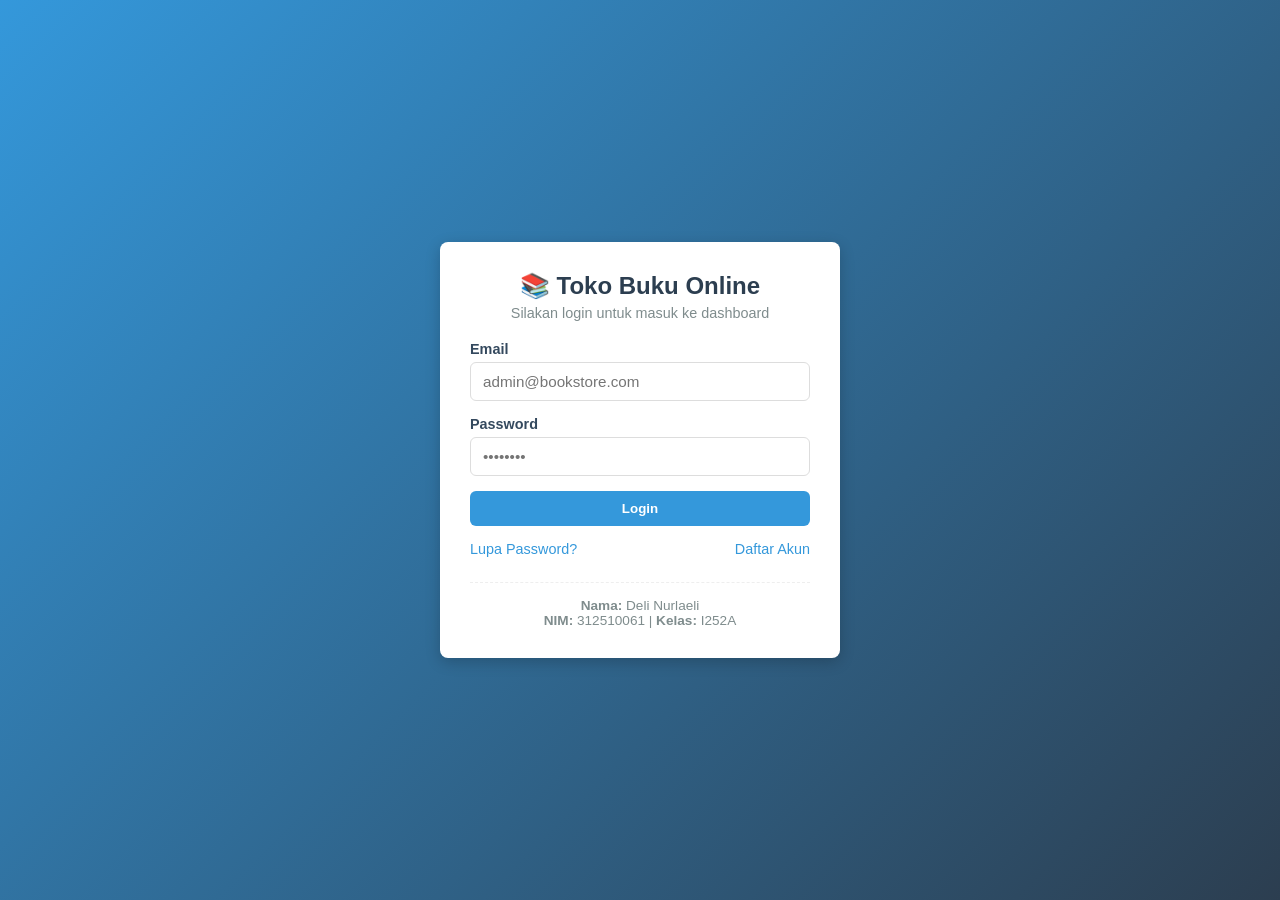
<file: tugas-uts-web1/index.html>
<!DOCTYPE html>
<html lang="id">
<head>
    <meta charset="UTF-8">
    <meta name="viewport" content="width=device-width, initial-scale=1.0">
    <title>Login - Toko Buku Online</title>
    <link rel="stylesheet" href="css/style.css">
</head>
<body class="login-body">
    <div class="login-card">
        <h2>📚 Toko Buku Online</h2>
        <p class="subtitle">Silakan login untuk masuk ke dashboard</p>
        
        <form id="loginForm">
            <div class="form-group">
                <label for="email">Email</label>
                <input type="email" id="email" placeholder="admin@bookstore.com" required>
            </div>
            <div class="form-group">
                <label for="password">Password</label>
                <input type="password" id="password" placeholder="••••••••" required>
            </div>
            <button type="submit" class="btn btn-primary btn-block">Login</button>
        </form>

        <div class="login-links">
            <a href="#" id="forgotBtn">Lupa Password?</a>
            <a href="#" id="registerBtn">Daftar Akun</a>
        </div>

        <div class="student-info">
            <p><strong>Nama:</strong> Deli Nurlaeli</p>
            <p><strong>NIM:</strong> 312510061 | <strong>Kelas:</strong> I252A</p>
        </div>
    </div>

    <!-- Modal Lupa Password -->
    <div id="forgotModal" class="modal">
        <div class="modal-content">
            <span class="close" id="closeForgot">&times;</span>
            <h3>Reset Password</h3>
            <p>Masukkan email Anda untuk instruksi pemulihan:</p>
            <input type="email" id="resetEmail" placeholder="email@example.com" class="form-control mt-3">
            <button id="submitReset" class="btn btn-primary btn-block mt-3">Kirim Instruksi</button>
        </div>
    </div>

    <!-- Modal Daftar -->
    <div id="registerModal" class="modal">
        <div class="modal-content">
            <span class="close" id="closeRegister">&times;</span>
            <h3>Daftar Akun Baru</h3>
            <form id="registerForm" class="mt-3">
                <div class="form-group">
                    <label>Nama Lengkap</label>
                    <input type="text" id="regName" required class="form-control">
                </div>
                <div class="form-group">
                    <label>Email</label>
                    <input type="email" id="regEmail" required class="form-control">
                </div>
                <div class="form-group">
                    <label>Password</label>
                    <input type="password" id="regPassword" required class="form-control">
                </div>
                <button type="submit" class="btn btn-success btn-block">Daftar Sekarang</button>
            </form>
        </div>
    </div>

    <script src="js/data.js"></script>
    <script src="js/script.js"></script>
</body>
</html>
</file>
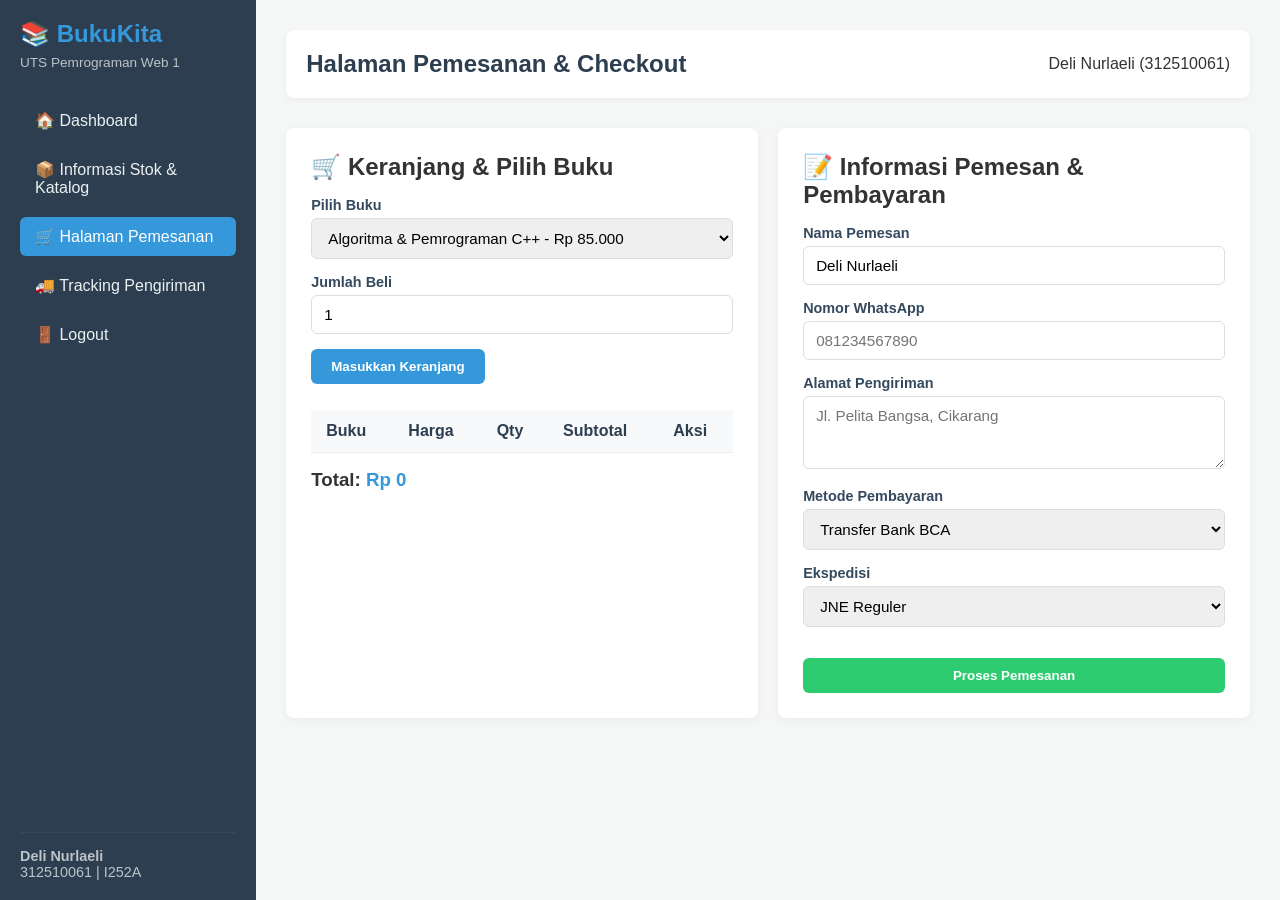
<file: tugas-uts-web1/chackout.html>
<!DOCTYPE html>
<html lang="id">
<head>
    <meta charset="UTF-8">
    <meta name="viewport" content="width=device-width, initial-scale=1.0">
    <title>Halaman Pemesanan - Toko Buku Online</title>
    <link rel="stylesheet" href="css/style.css">
</head>
<body>
    <div class="app-layout">
        <aside class="sidebar">
            <div class="sidebar-brand">
                <h2>📚 BukuKita</h2>
                <small>UTS Pemrograman Web 1</small>
            </div>
            <ul class="sidebar-menu">
                <li><a href="dashboard.html">🏠 Dashboard</a></li>
                <li><a href="stok.html">📦 Informasi Stok & Katalog</a></li>
                <li class="active"><a href="checkout.html">🛒 Halaman Pemesanan</a></li>
                <li><a href="tracking.html">🚚 Tracking Pengiriman</a></li>
                <li><a href="#" id="logoutBtn">🚪 Logout</a></li>
            </ul>
            <div class="sidebar-footer">
                <p><strong>Deli Nurlaeli</strong></p>
                <p>312510061 | I252A</p>
            </div>
        </aside>

        <main class="main-content">
            <header class="top-header">
                <h1>Halaman Pemesanan & Checkout</h1>
                <span>Deli Nurlaeli (312510061)</span>
            </header>

            <div class="checkout-grid">
                <div class="card">
                    <h2>🛒 Keranjang & Pilih Buku</h2>
                    <div class="form-group mt-3">
                        <label>Pilih Buku</label>
                        <select id="selectBook" class="form-control"></select>
                    </div>
                    <div class="form-group">
                        <label>Jumlah Beli</label>
                        <input type="number" id="buyQty" value="1" min="1" class="form-control">
                    </div>
                    <button id="addToCartBtn" class="btn btn-primary">Masukkan Keranjang</button>

                    <div class="table-responsive mt-3">
                        <table class="data-table">
                            <thead>
                                <tr>
                                    <th>Buku</th>
                                    <th>Harga</th>
                                    <th>Qty</th>
                                    <th>Subtotal</th>
                                    <th>Aksi</th>
                                </tr>
                            </thead>
                            <tbody id="cartTableBody"></tbody>
                        </table>
                    </div>
                    <div class="mt-3">
                        <h3>Total: <span id="cartTotalPrice" class="text-primary">Rp 0</span></h3>
                    </div>
                </div>

                <div class="card">
                    <h2>📝 Informasi Pemesan & Pembayaran</h2>
                    <form id="checkoutForm" class="mt-3">
                        <div class="form-group">
                            <label>Nama Pemesan</label>
                            <input type="text" id="orderName" value="Deli Nurlaeli" required class="form-control">
                        </div>
                        <div class="form-group">
                            <label>Nomor WhatsApp</label>
                            <input type="text" id="orderPhone" placeholder="081234567890" required class="form-control">
                        </div>
                        <div class="form-group">
                            <label>Alamat Pengiriman</label>
                            <textarea id="orderAddress" rows="3" placeholder="Jl. Pelita Bangsa, Cikarang" required class="form-control"></textarea>
                        </div>
                        <div class="form-group">
                            <label>Metode Pembayaran</label>
                            <select id="paymentMethod" class="form-control">
                                <option value="Transfer BCA">Transfer Bank BCA</option>
                                <option value="QRIS / E-Wallet">QRIS / GoPay / OVO</option>
                                <option value="COD">COD (Cash on Delivery)</option>
                            </select>
                        </div>
                        <div class="form-group">
                            <label>Ekspedisi</label>
                            <select id="shippingCourier" class="form-control">
                                <option value="JNE Reguler">JNE Reguler</option>
                                <option value="SiCepat Express">SiCepat Express</option>
                            </select>
                        </div>
                        <button type="submit" class="btn btn-success btn-block mt-3">Proses Pemesanan</button>
                    </form>
                </div>
            </div>
        </main>
    </div>

    <!-- Modal Sukses -->
    <div id="successModal" class="modal">
        <div class="modal-content text-center">
            <h3>🎉 Pesanan Berhasil!</h3>
            <p class="mt-2">Nomor Delivery Order (DO) Anda:</p>
            <h2 id="generatedDONumber" class="text-primary mt-2">DO-88421</h2>
            <button id="closeSuccessModal" class="btn btn-primary mt-3">Lihat Tracking Pengiriman</button>
        </div>
    </div>

    <script src="js/data.js"></script>
    <script src="js/script.js"></script>
</body>
</html>
</file>
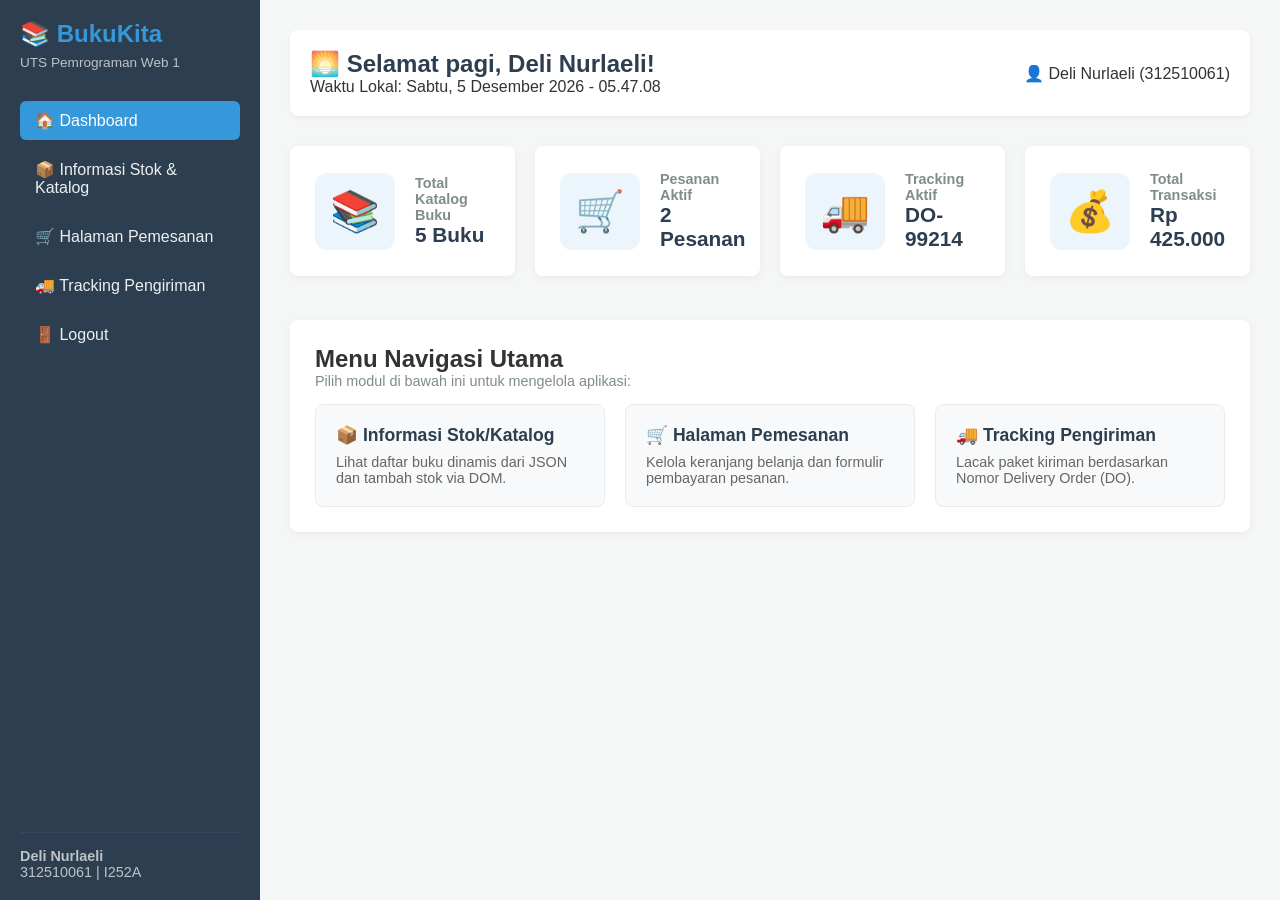
<file: tugas-uts-web1/dashboard.html>
<!DOCTYPE html>
<html lang="id">
<head>
    <meta charset="UTF-8">
    <meta name="viewport" content="width=device-width, initial-scale=1.0">
    <title>Dashboard - Toko Buku Online</title>
    <link rel="stylesheet" href="css/style.css">
</head>
<body>
    <div class="app-layout">
        <aside class="sidebar">
            <div class="sidebar-brand">
                <h2>📚 BukuKita</h2>
                <small>UTS Pemrograman Web 1</small>
            </div>
            <ul class="sidebar-menu">
                <li class="active"><a href="dashboard.html">🏠 Dashboard</a></li>
                <li><a href="stok.html">📦 Informasi Stok & Katalog</a></li>
                <li><a href="checkout.html">🛒 Halaman Pemesanan</a></li>
                <li><a href="tracking.html">🚚 Tracking Pengiriman</a></li>
                <li><a href="#" id="logoutBtn">🚪 Logout</a></li>
            </ul>
            <div class="sidebar-footer">
                <p><strong>Deli Nurlaeli</strong></p>
                <p>312510061 | I252A</p>
            </div>
        </aside>

        <main class="main-content">
            <header class="top-header">
                <div class="greeting-box">
                    <h1 id="greetingTitle">Halo!</h1>
                    <p id="localTimeDisplay">Memuat waktu...</p>
                </div>
                <div class="user-profile">
                    <span>👤 Deli Nurlaeli (312510061)</span>
                </div>
            </header>

            <div class="dashboard-grid">
                <div class="card stat-card">
                    <div class="stat-icon">📚</div>
                    <div class="stat-info">
                        <h3>Total Katalog Buku</h3>
                        <p id="totalBooks">0 Buku</p>
                    </div>
                </div>
                <div class="card stat-card">
                    <div class="stat-icon">🛒</div>
                    <div class="stat-info">
                        <h3>Pesanan Aktif</h3>
                        <p>2 Pesanan</p>
                    </div>
                </div>
                <div class="card stat-card">
                    <div class="stat-icon">🚚</div>
                    <div class="stat-info">
                        <h3>Tracking Aktif</h3>
                        <p>DO-99214</p>
                    </div>
                </div>
                <div class="card stat-card">
                    <div class="stat-icon">💰</div>
                    <div class="stat-info">
                        <h3>Total Transaksi</h3>
                        <p>Rp 425.000</p>
                    </div>
                </div>
            </div>

            <div class="card mt-4">
                <h2>Menu Navigasi Utama</h2>
                <p class="subtitle" style="margin-bottom: 15px;">Pilih modul di bawah ini untuk mengelola aplikasi:</p>
                <div class="quick-links-grid">
                    <a href="stok.html" class="quick-card">
                        <h3>📦 Informasi Stok/Katalog</h3>
                        <p>Lihat daftar buku dinamis dari JSON dan tambah stok via DOM.</p>
                    </a>
                    <a href="checkout.html" class="quick-card">
                        <h3>🛒 Halaman Pemesanan</h3>
                        <p>Kelola keranjang belanja dan formulir pembayaran pesanan.</p>
                    </a>
                    <a href="tracking.html" class="quick-card">
                        <h3>🚚 Tracking Pengiriman</h3>
                        <p>Lacak paket kiriman berdasarkan Nomor Delivery Order (DO).</p>
                    </a>
                </div>
            </div>
        </main>
    </div>

    <script src="js/data.js"></script>
    <script src="js/script.js"></script>
</body>
</html>
</file>
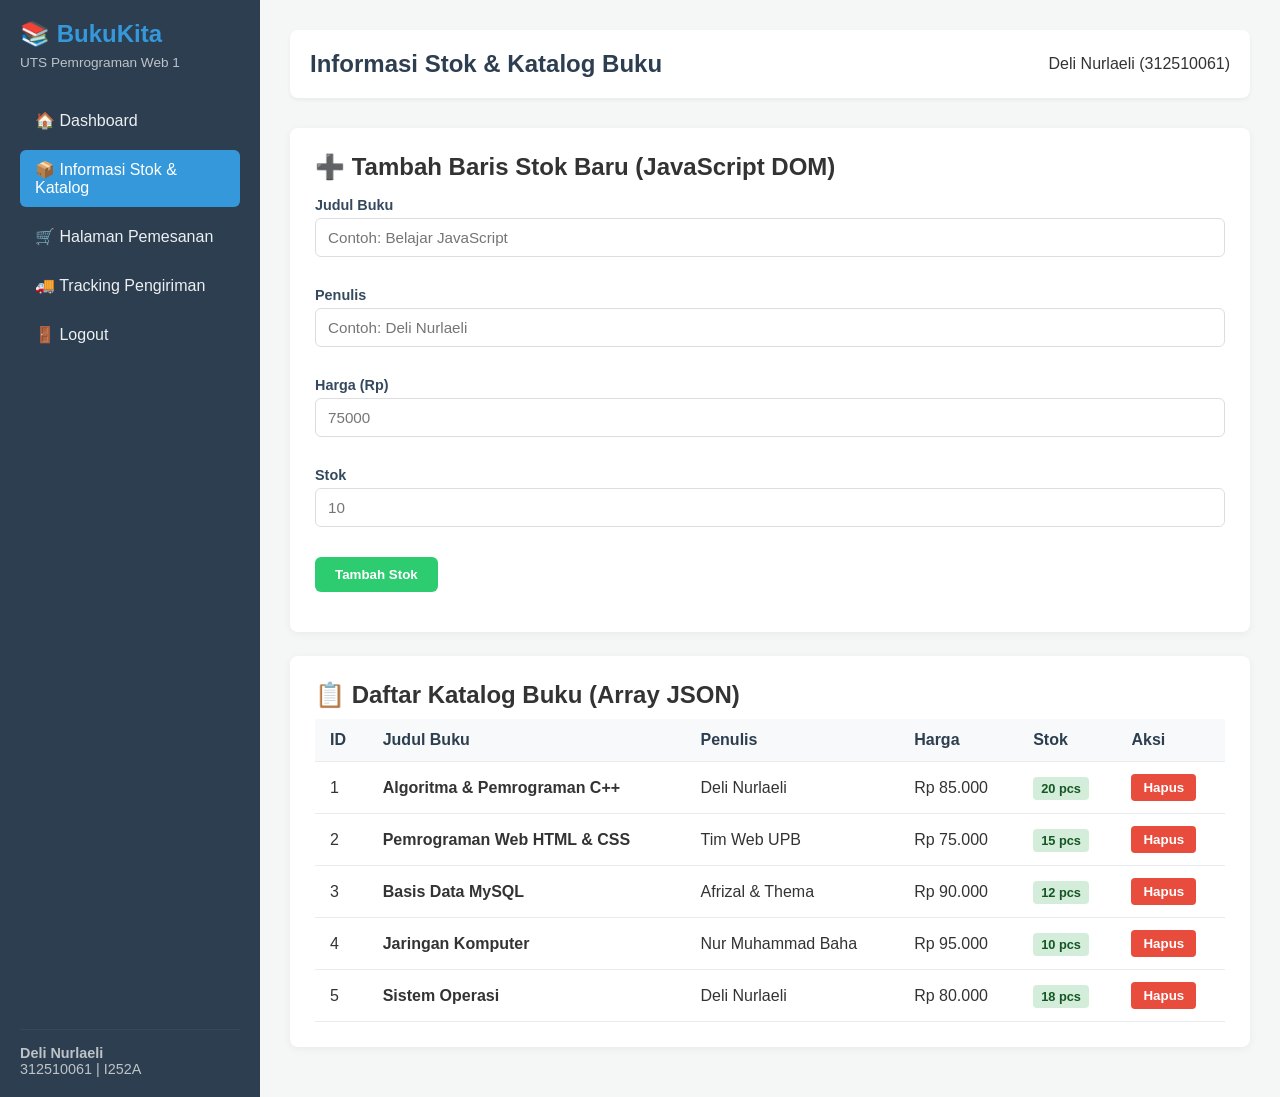
<file: tugas-uts-web1/stok.html>
<!DOCTYPE html>
<html lang="id">
<head>
    <meta charset="UTF-8">
    <meta name="viewport" content="width=device-width, initial-scale=1.0">
    <title>Informasi Stok & Katalog - Toko Buku Online</title>
    <link rel="stylesheet" href="css/style.css">
</head>
<body>
    <div class="app-layout">
        <aside class="sidebar">
            <div class="sidebar-brand">
                <h2>📚 BukuKita</h2>
                <small>UTS Pemrograman Web 1</small>
            </div>
            <ul class="sidebar-menu">
                <li><a href="dashboard.html">🏠 Dashboard</a></li>
                <li class="active"><a href="stok.html">📦 Informasi Stok & Katalog</a></li>
                <li><a href="checkout.html">🛒 Halaman Pemesanan</a></li>
                <li><a href="tracking.html">🚚 Tracking Pengiriman</a></li>
                <li><a href="#" id="logoutBtn">🚪 Logout</a></li>
            </ul>
            <div class="sidebar-footer">
                <p><strong>Deli Nurlaeli</strong></p>
                <p>312510061 | I252A</p>
            </div>
        </aside>

        <main class="main-content">
            <header class="top-header">
                <h1>Informasi Stok & Katalog Buku</h1>
                <span>Deli Nurlaeli (312510061)</span>
            </header>

            <div class="card mb-4">
                <h2>➕ Tambah Baris Stok Baru (JavaScript DOM)</h2>
                <form id="addBookForm" class="inline-form mt-3">
                    <div class="form-group">
                        <label>Judul Buku</label>
                        <input type="text" id="newTitle" placeholder="Contoh: Belajar JavaScript" required class="form-control">
                    </div>
                    <div class="form-group">
                        <label>Penulis</label>
                        <input type="text" id="newAuthor" placeholder="Contoh: Deli Nurlaeli" required class="form-control">
                    </div>
                    <div class="form-group">
                        <label>Harga (Rp)</label>
                        <input type="number" id="newPrice" placeholder="75000" required class="form-control">
                    </div>
                    <div class="form-group">
                        <label>Stok</label>
                        <input type="number" id="newStock" placeholder="10" required class="form-control">
                    </div>
                    <div class="form-group align-end">
                        <button type="submit" class="btn btn-success">Tambah Stok</button>
                    </div>
                </form>
            </div>

            <div class="card">
                <h2>📋 Daftar Katalog Buku (Array JSON)</h2>
                <div class="table-responsive">
                    <table class="data-table">
                        <thead>
                            <tr>
                                <th>ID</th>
                                <th>Judul Buku</th>
                                <th>Penulis</th>
                                <th>Harga</th>
                                <th>Stok</th>
                                <th>Aksi</th>
                            </tr>
                        </thead>
                        <tbody id="catalogTableBody">
                            <!-- Dimuat dinamis oleh script.js -->
                        </tbody>
                    </table>
                </div>
            </div>
        </main>
    </div>

    <script src="js/data.js"></script>
    <script src="js/script.js"></script>
</body>
</html>
</file>
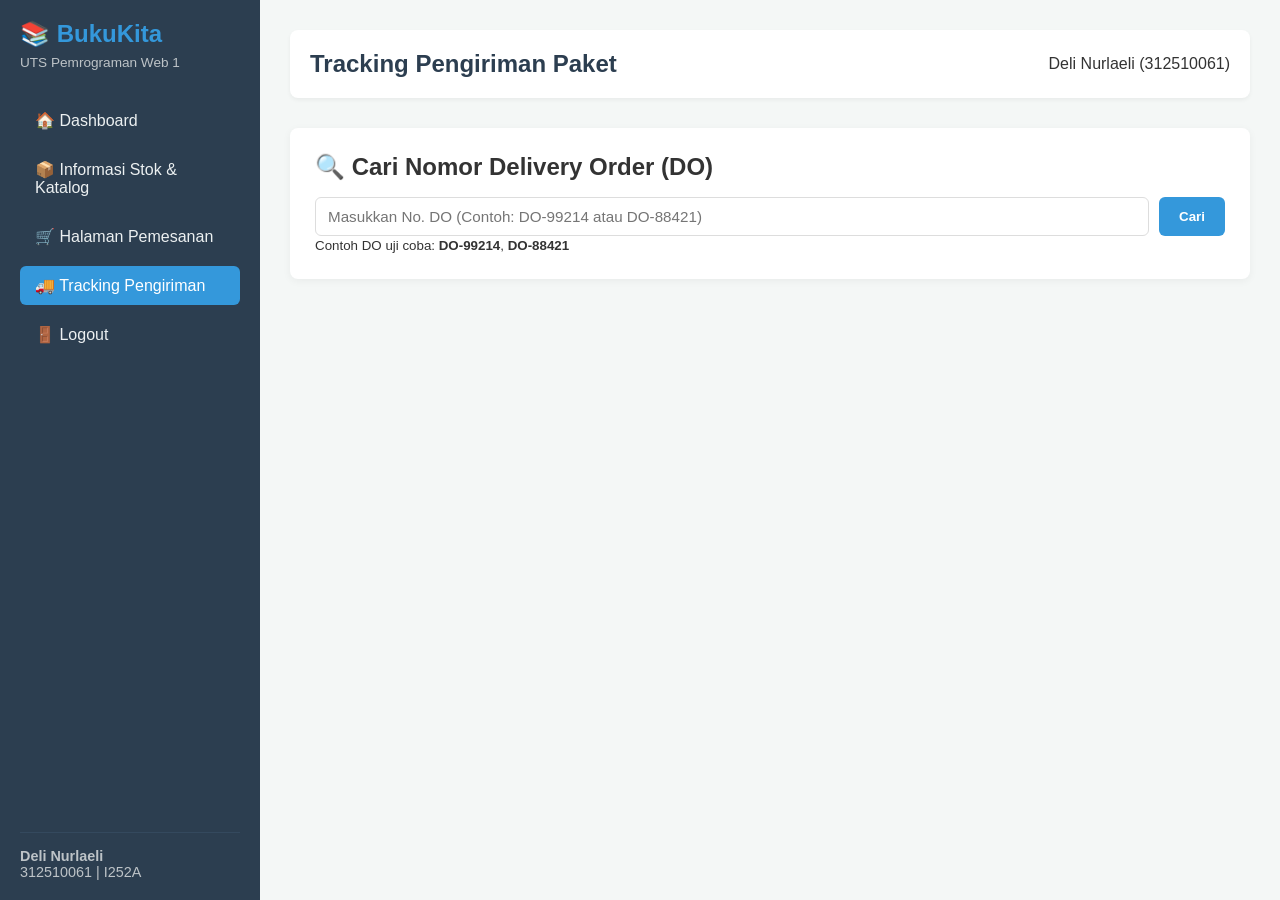
<file: tugas-uts-web1/tracking.html>
<!DOCTYPE html>
<html lang="id">
<head>
    <meta charset="UTF-8">
    <meta name="viewport" content="width=device-width, initial-scale=1.0">
    <title>Tracking Pengiriman - Toko Buku Online</title>
    <link rel="stylesheet" href="css/style.css">
</head>
<body>
    <div class="app-layout">
        <aside class="sidebar">
            <div class="sidebar-brand">
                <h2>📚 BukuKita</h2>
                <small>UTS Pemrograman Web 1</small>
            </div>
            <ul class="sidebar-menu">
                <li><a href="dashboard.html">🏠 Dashboard</a></li>
                <li><a href="stok.html">📦 Informasi Stok & Katalog</a></li>
                <li><a href="checkout.html">🛒 Halaman Pemesanan</a></li>
                <li class="active"><a href="tracking.html">🚚 Tracking Pengiriman</a></li>
                <li><a href="#" id="logoutBtn">🚪 Logout</a></li>
            </ul>
            <div class="sidebar-footer">
                <p><strong>Deli Nurlaeli</strong></p>
                <p>312510061 | I252A</p>
            </div>
        </aside>

        <main class="main-content">
            <header class="top-header">
                <h1>Tracking Pengiriman Paket</h1>
                <span>Deli Nurlaeli (312510061)</span>
            </header>

            <div class="card mb-4">
                <h2>🔍 Cari Nomor Delivery Order (DO)</h2>
                <div class="search-box-inline mt-3">
                    <input type="text" id="doInput" placeholder="Masukkan No. DO (Contoh: DO-99214 atau DO-88421)" class="form-control">
                    <button id="searchDoBtn" class="btn btn-primary">Cari</button>
                </div>
                <small class="text-muted mt-2 d-block">Contoh DO uji coba: <strong>DO-99214</strong>, <strong>DO-88421</strong></small>
            </div>

            <div class="card" id="trackingResultCard" style="display: none;">
                <h2>📦 Status & Detail Pengiriman</h2>
                <div class="tracking-summary mt-3">
                    <p><strong>Nomor DO:</strong> <span id="resDo"></span></p>
                    <p><strong>Nama Pemesan:</strong> <span id="resName"></span></p>
                    <p><strong>Tanggal Kirim:</strong> <span id="resDate"></span></p>
                    <p><strong>Ekspedisi:</strong> <span id="resCourier"></span></p>
                    <p><strong>Total Pembayaran:</strong> <span id="resTotal"></span></p>
                </div>

                <div class="progress-container mt-4">
                    <h3>Progress Pengiriman</h3>
                    <div class="progress-bar-wrapper">
                        <div class="progress-step completed" id="step1">
                            <div class="step-icon">📦</div>
                            <span>Diproses</span>
                        </div>
                        <div class="progress-step" id="step2">
                            <div class="step-icon">🚚</div>
                            <span>Dikirim Kurir</span>
                        </div>
                        <div class="progress-step" id="step3">
                            <div class="step-icon">🏠</div>
                            <span>Tiba di Tujuan</span>
                        </div>
                    </div>
                </div>
            </div>
        </main>
    </div>

    <script src="js/data.js"></script>
    <script src="js/script.js"></script>
</body>
</html>
</file>
<file: tugas-uts-web1/css/style.css>
* {
    margin: 0;
    padding: 0;
    box-sizing: border-box;
    font-family: 'Segoe UI', Tahoma, Geneva, Verdana, sans-serif;
}

body {
    background-color: #f4f7f6;
    color: #333;
}

.app-layout {
    display: flex;
    min-height: 100vh;
}

.sidebar {
    width: 260px;
    background-color: #2c3e50;
    color: #fff;
    display: flex;
    flex-direction: column;
    justify-content: space-between;
    padding: 20px;
}

.sidebar-brand h2 {
    color: #3498db;
    margin-bottom: 5px;
}

.sidebar-brand small {
    color: #bdc3c7;
    font-size: 0.85rem;
}

.sidebar-menu {
    list-style: none;
    margin-top: 30px;
    flex-grow: 1;
}

.sidebar-menu li {
    margin-bottom: 10px;
}

.sidebar-menu li a {
    color: #ecf0f1;
    text-decoration: none;
    display: block;
    padding: 10px 15px;
    border-radius: 6px;
    transition: background 0.2s;
}

.sidebar-menu li.active a, .sidebar-menu li a:hover {
    background-color: #3498db;
    color: #fff;
}

.sidebar-footer {
    border-top: 1px solid #34495e;
    padding-top: 15px;
    font-size: 0.9rem;
    color: #bdc3c7;
}

.main-content {
    flex-grow: 1;
    padding: 30px;
    overflow-y: auto;
}

.top-header {
    display: flex;
    justify-content: space-between;
    align-items: center;
    margin-bottom: 30px;
    background: #fff;
    padding: 20px;
    border-radius: 8px;
    box-shadow: 0 2px 4px rgba(0,0,0,0.05);
}

.top-header h1 {
    font-size: 1.5rem;
    color: #2c3e50;
}

.card {
    background: #fff;
    padding: 25px;
    border-radius: 8px;
    box-shadow: 0 2px 8px rgba(0,0,0,0.05);
    margin-bottom: 20px;
}

.mb-4 { margin-bottom: 24px; }
.mt-3 { margin-top: 16px; }
.mt-4 { margin-top: 24px; }

.login-body {
    display: flex;
    justify-content: center;
    align-items: center;
    min-height: 100vh;
    background: linear-gradient(135deg, #3498db, #2c3e50);
}

.login-card {
    width: 100%;
    max-width: 400px;
    background: #fff;
    padding: 30px;
    border-radius: 8px;
    box-shadow: 0 4px 15px rgba(0,0,0,0.2);
    text-align: center;
}

.login-card h2 {
    color: #2c3e50;
    margin-bottom: 5px;
}

.subtitle {
    color: #7f8c8d;
    margin-bottom: 20px;
    font-size: 0.9rem;
}

.form-group {
    margin-bottom: 15px;
    text-align: left;
}

.form-group label {
    display: block;
    margin-bottom: 5px;
    font-weight: 600;
    font-size: 0.9rem;
    color: #34495e;
}

.form-control, input[type="email"], input[type="password"], input[type="text"], input[type="number"], select, textarea {
    width: 100%;
    padding: 10px 12px;
    border: 1px solid #ddd;
    border-radius: 6px;
    font-size: 0.95rem;
}

.form-control:focus, input:focus, select:focus, textarea:focus {
    outline: none;
    border-color: #3498db;
    box-shadow: 0 0 0 3px rgba(52, 152, 219, 0.1);
}

.btn {
    padding: 10px 20px;
    border: none;
    border-radius: 6px;
    font-weight: 600;
    cursor: pointer;
    transition: background 0.2s;
}

.btn-primary { background-color: #3498db; color: white; }
.btn-primary:hover { background-color: #2980b9; }

.btn-success { background-color: #2ecc71; color: white; }
.btn-success:hover { background-color: #27ae60; }

.btn-block { width: 100%; }

.login-links {
    display: flex;
    justify-content: space-between;
    margin-top: 15px;
    font-size: 0.9rem;
}

.login-links a {
    color: #3498db;
    text-decoration: none;
}

.login-links a:hover { text-decoration: underline; }

.student-info {
    margin-top: 25px;
    padding-top: 15px;
    border-top: 1px dashed #eee;
    font-size: 0.85rem;
    color: #7f8c8d;
}

.dashboard-grid {
    display: grid;
    grid-template-columns: repeat(auto-fit, minmax(220px, 1fr));
    gap: 20px;
}

.stat-card {
    display: flex;
    align-items: center;
    gap: 20px;
}

.stat-icon {
    font-size: 2.5rem;
    background: #ebf5fb;
    padding: 15px;
    border-radius: 12px;
}

.stat-info h3 {
    font-size: 0.9rem;
    color: #7f8c8d;
}

.stat-info p {
    font-size: 1.3rem;
    font-weight: bold;
    color: #2c3e50;
}

.quick-links-grid {
    display: grid;
    grid-template-columns: repeat(auto-fit, minmax(250px, 1fr));
    gap: 20px;
    margin-top: 15px;
}

.quick-card {
    background: #f8f9fa;
    padding: 20px;
    border-radius: 8px;
    text-decoration: none;
    color: inherit;
    border: 1px solid #e9ecef;
    transition: transform 0.2s, box-shadow 0.2s;
}

.quick-card:hover {
    transform: translateY(-3px);
    box-shadow: 0 4px 12px rgba(0,0,0,0.08);
    border-color: #3498db;
}

.quick-card h3 { color: #2c3e50; margin-bottom: 8px; font-size: 1.1rem; }
.quick-card p { color: #666; font-size: 0.9rem; }

.table-responsive {
    overflow-x: auto;
}

.data-table {
    width: 100%;
    border-collapse: collapse;
    margin-top: 10px;
}

.data-table th, .data-table td {
    padding: 12px 15px;
    text-align: left;
    border-bottom: 1px solid #e9ecef;
}

.data-table th {
    background-color: #f8f9fa;
    color: #2c3e50;
    font-weight: 600;
}

.badge {
    padding: 4px 8px;
    border-radius: 4px;
    font-size: 0.8rem;
    font-weight: 600;
}

.badge-success { background-color: #d4edda; color: #155724; }
.badge-warning { background-color: #fff3cd; color: #856404; }

.inline-form {
    display: grid;
    grid-template-columns: repeat(auto-fit, minmax(180px, 1fr)) auto;
    gap: 15px;
    align-items: flex-end;
}

.align-end {
    display: flex;
    align-items: flex-end;
}

.checkout-grid {
    display: grid;
    grid-template-columns: 1fr 1fr;
    gap: 20px;
}

@media(max-width: 900px) {
    .checkout-grid { grid-template-columns: 1fr; }
    .app-layout { flex-direction: column; }
    .sidebar { width: 100%; }
}

.modal {
    display: none;
    position: fixed;
    z-index: 1000;
    left: 0;
    top: 0;
    width: 100%;
    height: 100%;
    background-color: rgba(0,0,0,0.5);
    justify-content: center;
    align-items: center;
}

.modal-content {
    background-color: #fff;
    padding: 30px;
    border-radius: 8px;
    width: 100%;
    max-width: 450px;
    position: relative;
    box-shadow: 0 5px 15px rgba(0,0,0,0.3);
}

.close {
    color: #aaa;
    float: right;
    font-size: 28px;
    font-weight: bold;
    cursor: pointer;
    position: absolute;
    top: 10px;
    right: 20px;
}

.close:hover { color: #000; }

.text-center { text-align: center; }
.text-primary { color: #3498db; }

.search-box-inline {
    display: flex;
    gap: 10px;
}

.progress-container {
    background: #f8f9fa;
    padding: 20px;
    border-radius: 8px;
    border: 1px solid #e9ecef;
}

.progress-bar-wrapper {
    display: flex;
    justify-content: space-between;
    margin-top: 20px;
    position: relative;
}

.progress-step {
    text-align: center;
    flex: 1;
    position: relative;
    color: #7f8c8d;
}

.progress-step .step-icon {
    width: 45px;
    height: 45px;
    background: #e9ecef;
    border-radius: 50%;
    display: flex;
    align-items: center;
    justify-content: center;
    margin: 0 auto 8px auto;
    font-size: 1.2rem;
}

.progress-step.completed .step-icon {
    background: #2ecc71;
    content: '';
    color: white;
}

.progress-step.completed span {
    color: #2ecc71;
    font-weight: 600;
}
</file>
